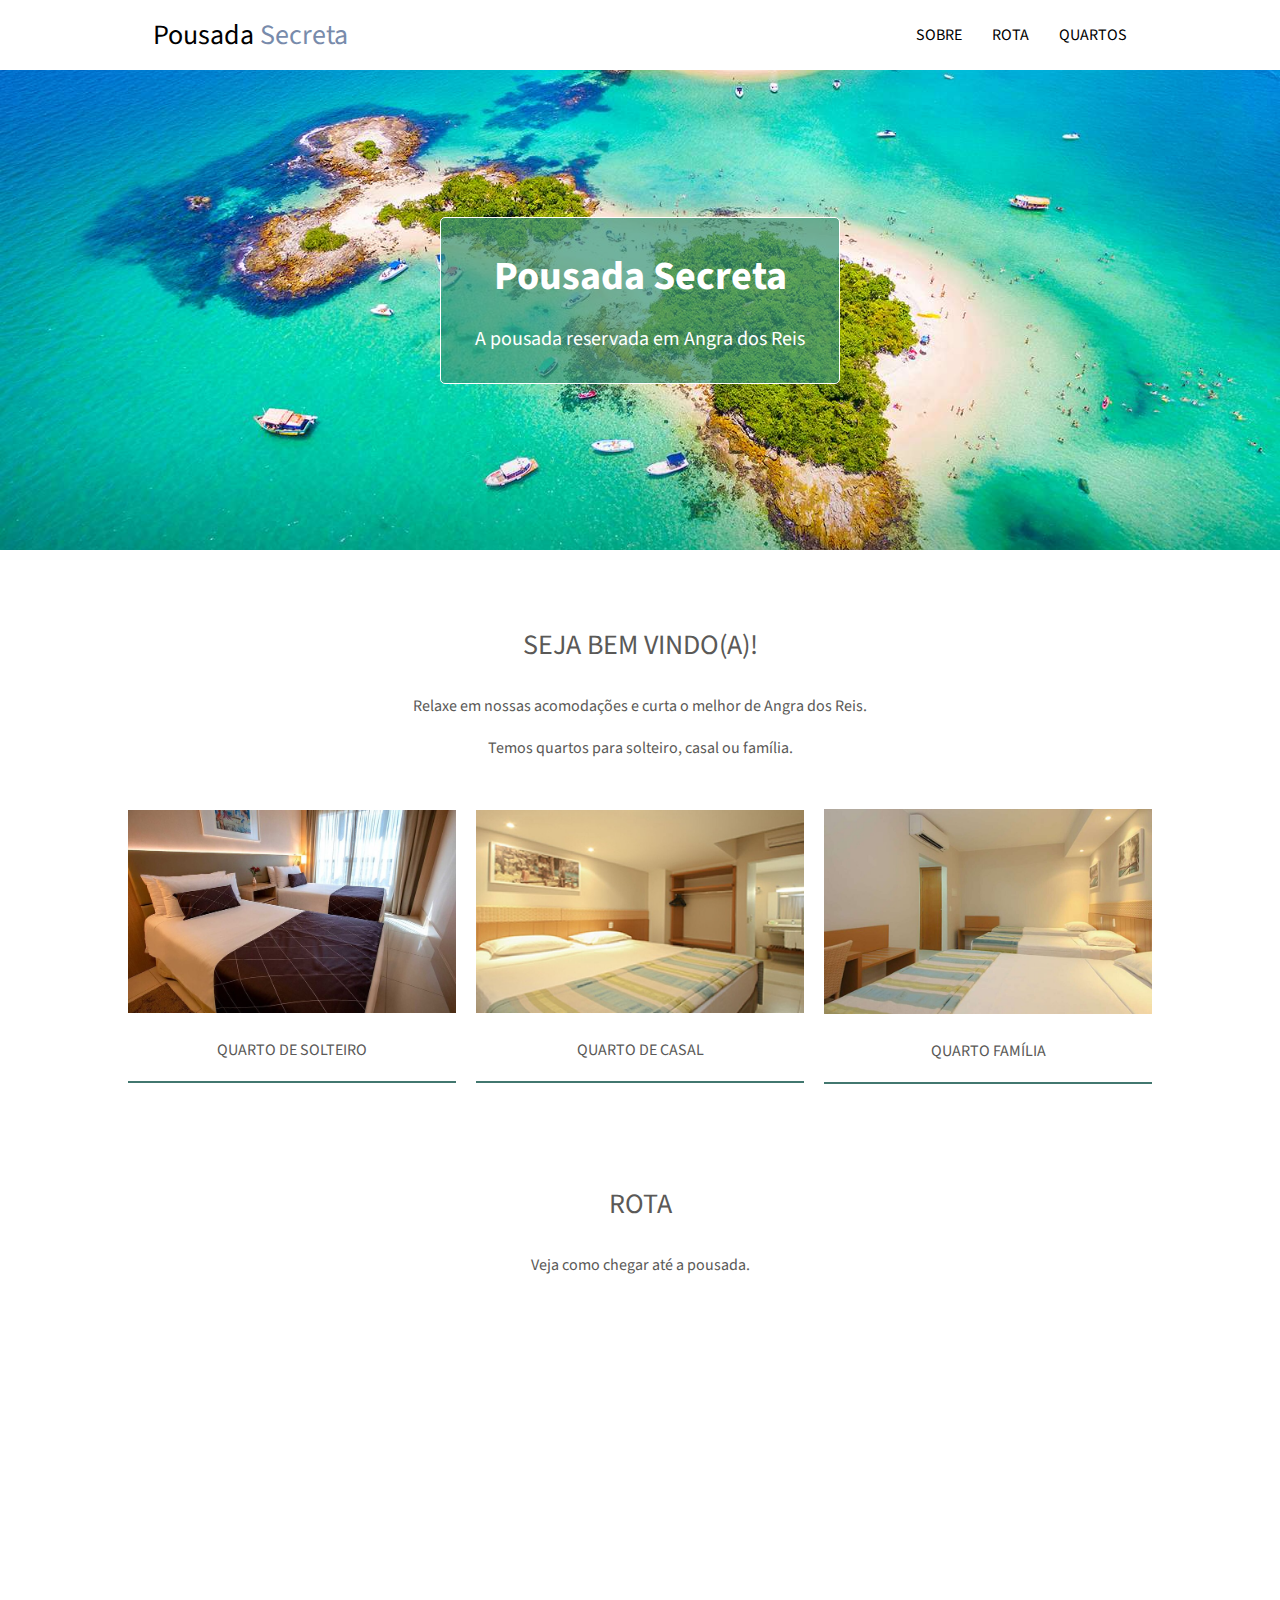
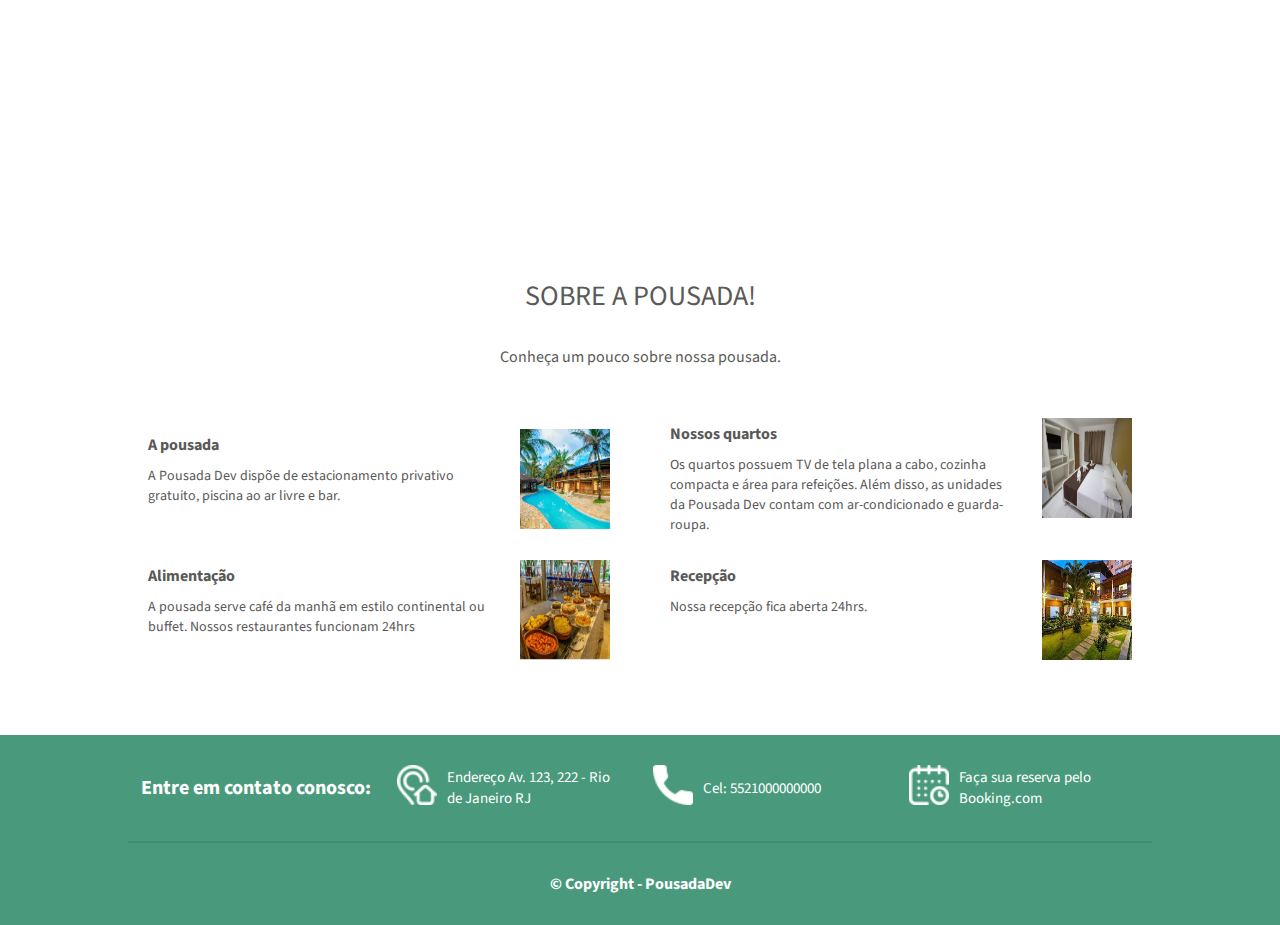
<file: index.html>
<!DOCTYPE html>
<html lang="pt-br">
<head>
    <meta charset="UTF-8">
    <meta name="viewport" content="width=device-width, initial-scale=1.0">
    <link rel="stylesheet" href="https://fonts.googleapis.com/css2?family=Source+Sans+Pro:ital,wght@0,200;0,300;0,400;0,600;0,700;0,900;1,200;1,300;1,400;1,600;1,700;1,900&display=swap">
    <link rel="stylesheet" href="CSS/estilo.css">
    <title>Pousada Secreta</title>
</head>
<body>

    <!-- TOPO-->
    <div class="topo">
        <div class="container-topo limitador">
            <div class="link-logo-topo">
                <a href="#inicio">Pousada <span>Secreta</span></a>
            </div>
            <div class="link-navegacao-topo">
                <a href="#sobre">SOBRE</a>
                <a href="#rota">ROTA</a>
                <a href="quartos.html">QUARTOS</a>
            </div>
        </div>
    </div>
    <!-- Fim TOPO-->
    
    <!-- CONTEÚDO -->
    <div class="conteudo">
        <div id="inicio" class="conteudo-1">
            <div class="chamada-1">
                <h1>Pousada Secreta</h1>
                <p>A pousada reservada em Angra dos Reis</p>
            </div>
        </div>
        <div class="chamada-fundo-branco limitador">
            <h3>SEJA BEM VINDO(A)!</h3>
            <p>Relaxe em nossas acomodações e curta o melhor de Angra dos Reis.</p>
            <p>Temos quartos para solteiro, casal ou família.</p>
        </div>
        <div class="chamada-fundo-branco container-quartos limitador">
            <div class="quartos">
                <div class="quartos-imagem">
                    <img src="Imagens/quarto-solteiro1.jpg" alt="quarto-solteiro1">
                </div>
                <a href="quartos.html#quarto-solteiro">QUARTO DE SOLTEIRO</a>
            </div>
            <div class="quartos">
                <div class="quartos-imagem">
                    <img src="Imagens/quarto-casal1.jpg" alt="quarto-casal1">
                </div>
                <a href="quartos.html#quarto-casal">QUARTO DE CASAL</a>
            </div>
            <div class="quartos">
                <div class="quartos-imagem">
                    <img src="Imagens/quarto-familia1.jpg" alt="quarto-familia1">
                </div>
                <a href="quartos.html#quarto-familia">QUARTO FAMÍLIA</a>
            </div>
        </div>
        <div id="rota" class="chamada-fundo-branco">
            <h3>ROTA</h3>
            <p>Veja como chegar até a pousada.</p>
        </div>
        <div class="mapa">
            <iframe src="https://www.google.com/maps/embed?pb=!1m18!1m12!1m3!1d3649.0853031581846!2d-46.14663782387522!3d-23.851104472302346!2m3!1f0!2f0!3f0!3m2!1i1024!2i768!4f13.1!3m3!1m2!1s0x94cdfdf32fd94c7b%3A0x299db8bbba573224!2sPraias%20Secretas!5e0!3m2!1spt-BR!2sbr!4v1742997814027!5m2!1spt-BR!2sbr" width="600" height="450" style="border:0;" allowfullscreen="" loading="lazy" referrerpolicy="no-referrer-when-downgrade"></iframe>
        </div>
        <div id="sobre" class="chamada-fundo-branco">
            <h3>SOBRE A POUSADA!</h3>
            <p>Conheça um pouco sobre nossa pousada.</p>
        </div>
        <div class="chamada-fundo-branco container-sobre limitador">
            <div class="sobre-descricao">
                <div class="descricao">
                    <h4>A pousada</h4>
                    <p>A Pousada Dev dispõe de estacionamento privativo gratuito, piscina ao ar livre e bar.</p>
                </div>
                <div class="imagem-descricao">
                    <img src="Imagens/img1.jpg" alt="pousada">
                </div>
            </div>
            <div class="sobre-descricao">
                <div class="descricao">
                    <h4>Nossos quartos</h4>
                    <p>Os quartos possuem TV de tela plana a cabo, cozinha compacta e área para refeições. Além disso, as unidades da Pousada Dev contam com ar-condicionado e guarda-roupa.</p>
                </div>
                <div class="imagem-descricao">
                    <img src="Imagens/img2.jpg" alt="quartos">
                </div>
            </div> 
            <div class="sobre-descricao">
                <div class="descricao">
                    <h4>Alimentação</h4>
                    <p>A pousada serve café da manhã em estilo continental ou buffet. Nossos restaurantes funcionam 24hrs</p>
                </div>
                <div class="imagem-descricao">
                    <img src="Imagens/img3.jpg" alt="café da manhã">
                </div>
            </div>        
            <div class="sobre-descricao">
                <div class="descricao">
                    <h4>Recepção</h4>
                    <p>Nossa recepção fica aberta 24hrs.</p>
                </div>
                <div class="imagem-descricao">
                    <img src="Imagens/img5.jpg" alt="recepção">
                </div>
            </div>
        </div>
    </div>
    <!-- Fim CONTEÚDO -->
    
    <!-- RODAPÉ -->
    <div class="rodape">
        <div class="container-rodape limitador">
            <div class="contatos-rodape">
                <div class="caixa-rodape">
                    <h4>Entre em contato conosco:</h4>
                </div>
                <div class="caixa-rodape">
                    <div class="rodape-imagem">
                        <img src="Imagens/Icones/endereco.png" alt="Endereço">
                    </div>
                    <div class="rodape-texto">
                        <a href="https://www.booking.com/" target="_blank">Endereço Av. 123, 222 - Rio de Janeiro RJ</a>
                    </div>
                </div>
                <div class="caixa-rodape">
                    <div class="rodape-imagem">
                        <img src="Imagens/Icones/telefone.png" alt="telefone">
                    </div>
                    <div class="rodape-texto">
                        <a href="tel:+11985875174" target="_blank">Cel: 5521000000000</a>
                    </div>
                </div>
                <div class="caixa-rodape">
                    <div class="rodape-imagem">
                        <img src="Imagens/Icones/calendario.png" alt="calendário">
                    </div>
                    <div class="rodape-texto">
                        <a href="https://www.booking.com/" target="_blank">Faça sua reserva pelo Booking.com</a>
                    </div>
                </div>
            </div>
            <div class="rodape-final">
                <p>© Copyright - PousadaDev</p>
            </div>
        </div>
    </div>
    <!-- Fim RODAPÉ -->    
</body>
</html>
</file>
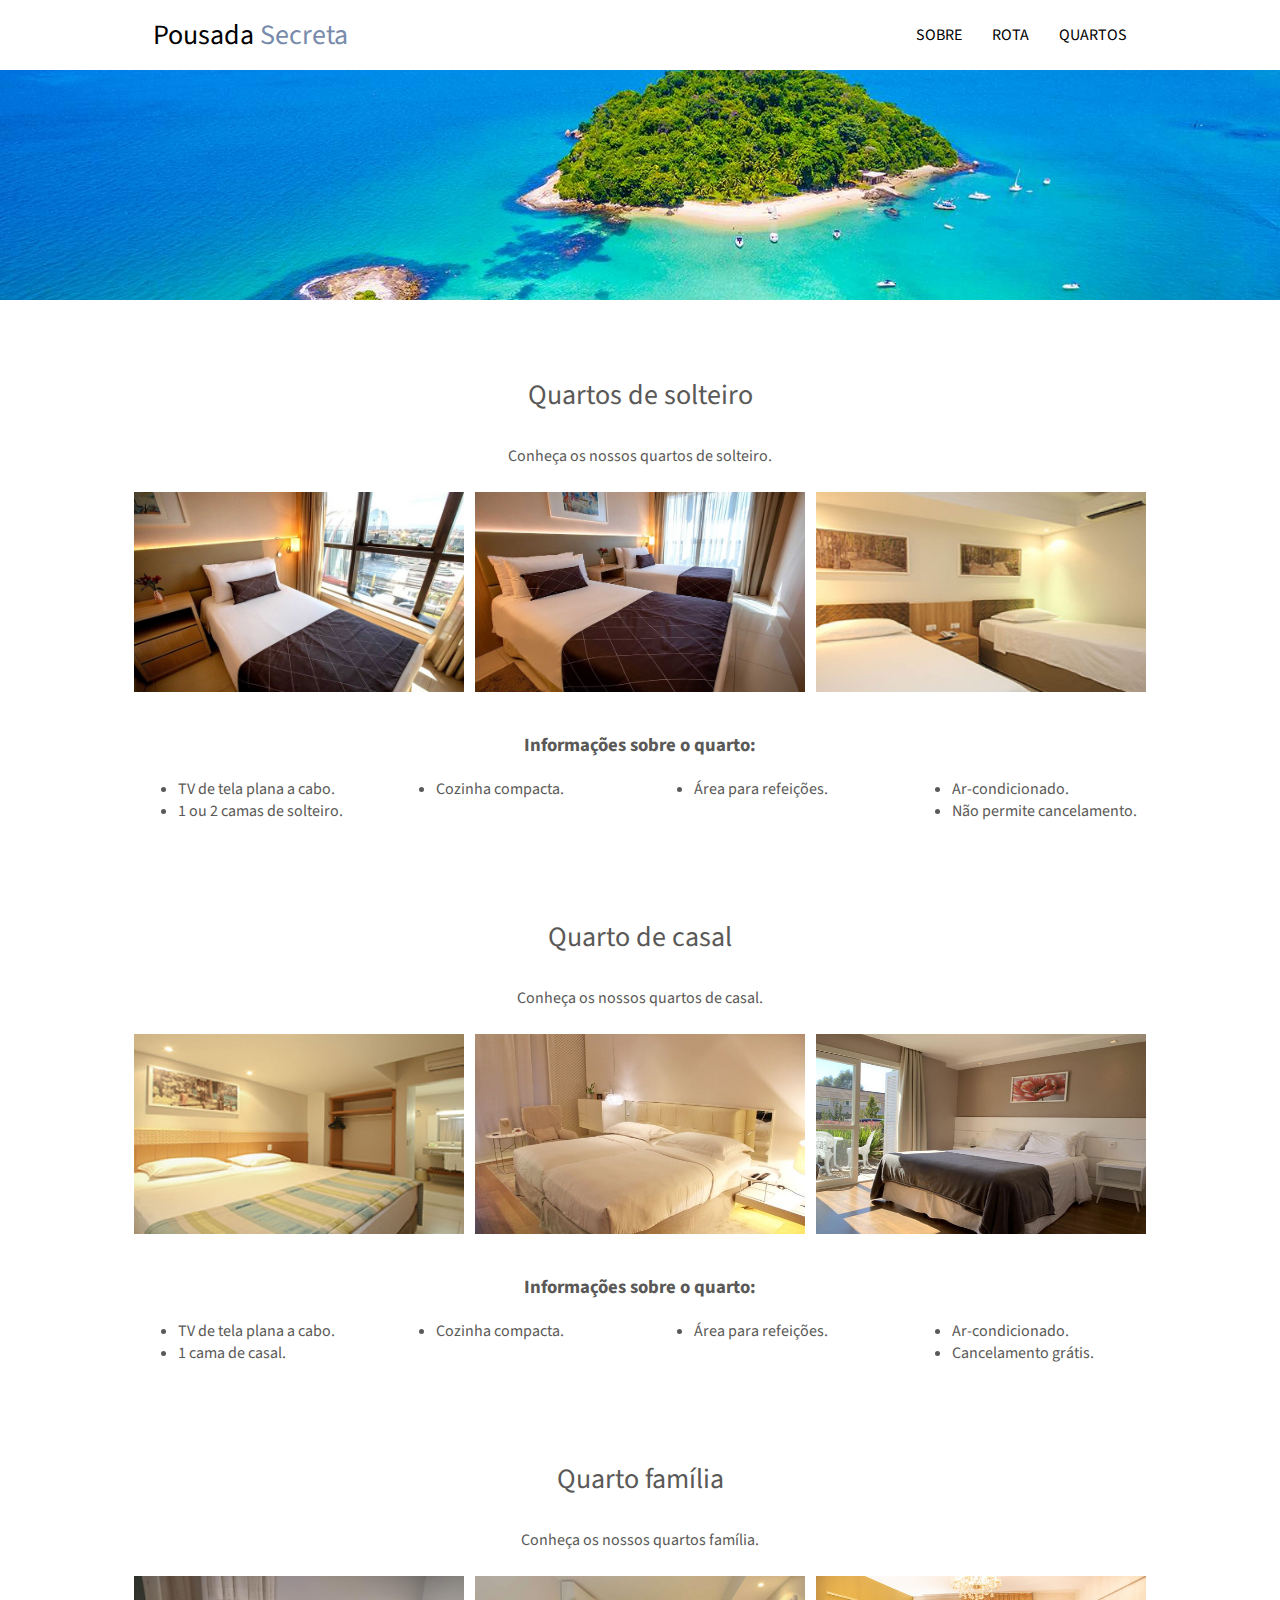
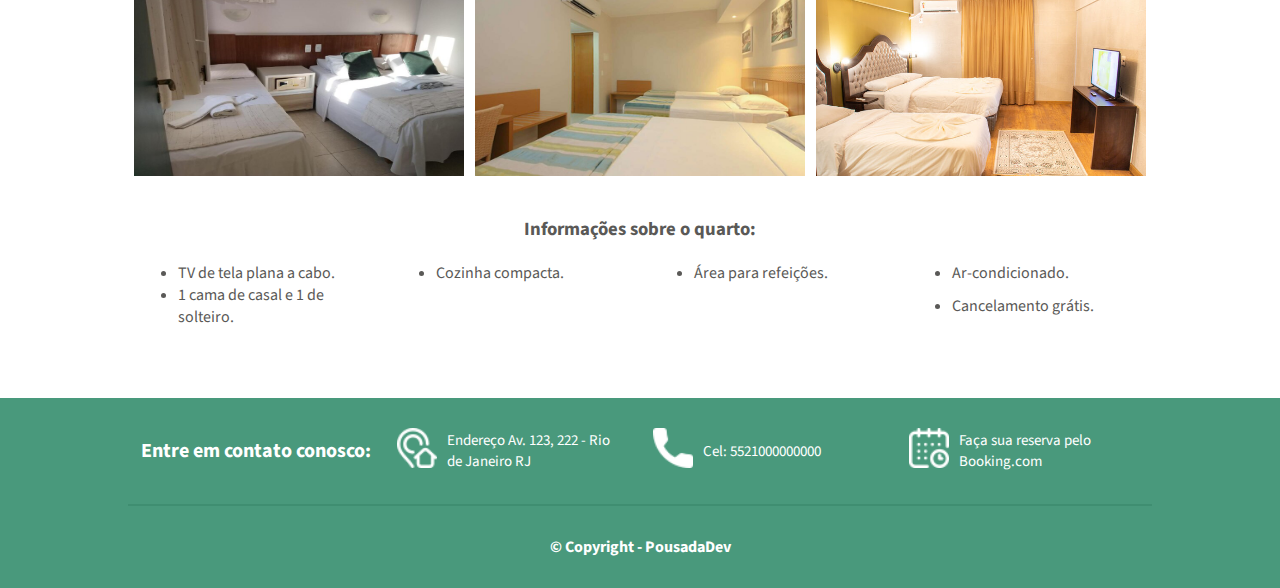
<file: quartos.html>
<!DOCTYPE html>
<html lang="pt-br">
<head>
    <meta charset="UTF-8">
    <meta name="viewport" content="width=device-width, initial-scale=1.0">
    <link rel="stylesheet" href="https://fonts.googleapis.com/css2?family=Source+Sans+Pro:ital,wght@0,200;0,300;0,400;0,600;0,700;0,900;1,200;1,300;1,400;1,600;1,700;1,900&display=swap">
    <link rel="stylesheet" href="CSS/estilo-quartos.css">
    <title>Quartos - Pousada Secreta</title>
</head>
<body>
    <!-- TOPO-->
    <div class="topo">
        <div class="container-topo limitador">
            <div class="link-logo-topo">
                <a href="index.html">Pousada <span>Secreta</span></a>
            </div>
            <div class="link-navegacao-topo">
                <a href="index.html#sobre">SOBRE</a>
                <a href="index.html#rota">ROTA</a>
                <a href="index.html#quartos">QUARTOS</a>
            </div>
        </div>
    </div>
    <!-- Fim TOPO-->
     
    <!-- CONTEÚDO -->
    <div class="conteudo">
        <div class="imagem-fundo">
        </div>
        <div id="quarto-solteiro" class="chamada-fundo-branco limitador">
            <h2>Quartos de solteiro</h2>
            <p>Conheça os nossos quartos de solteiro.</p>
        </div>
        <div class="container-imagens limitador">
            <div class="imagem-quarto">
                <img src="Imagens/quarto-solteiro2.jpg" alt="quarto-solteiro2">
            </div>
            <div class="imagem-quarto">
                <img src="Imagens/quarto-solteiro1.jpg" alt="quarto-solteiro1">                
            </div>
            <div class="imagem-quarto">
                <img src="Imagens/quarto-solteiro3.jpg" alt="quarto-solteiro3">
            </div>
        </div>
        <div class="container-informacoes limitador">
            <h3>Informações sobre o quarto:</h3>
            <div class="lista-quarto">
                <ul class="tabela">
                    <li class="linhas">TV de tela plana a cabo.</li>
                    <li class="linhas">Cozinha compacta.</li>
                    <li class="linhas">Área para refeições.</li>
                    <li class="linhas">Ar-condicionado.</li>
                    <li class="linhas">1 ou 2 camas de solteiro.</li>
                    <li class="linhas">Não permite cancelamento.</li>
                </ul>
            </div>
        </div>
        <div id="quarto-casal" class="chamada-fundo-branco limitador">
            <h2>Quarto de casal</h2>
            <p>Conheça os nossos quartos de casal.</p>
        </div>
        <div class="container-imagens limitador">
            <div class="imagem-quarto">
                <img src="Imagens/quarto-casal1.jpg" alt="quarto-casal1">
            </div>
            <div class="imagem-quarto">
                <img src="Imagens/quarto-casal2.jpg" alt="quarto-casal2">
            </div>
            <div class="imagem-quarto">
                <img src="Imagens/quarto-casal3.jpg" alt="quarto-casal3">
            </div>
        </div>
        <div class="container-informacoes limitador">
            <h3>Informações sobre o quarto:</h3>
            <div class="lista-quarto">
                <ul class="tabela">
                    <li class="linhas">TV de tela plana a cabo.</li>
                    <li class="linhas">Cozinha compacta.</li>
                    <li class="linhas">Área para refeições.</li>
                    <li class="linhas">Ar-condicionado.</li>
                    <li class="linhas">1 cama de casal.</li>
                    <li class="linhas">Cancelamento grátis.</li>
                </ul>
            </div>
        </div>
        <div id="quarto-familia" class="chamada-fundo-branco limitador">
            <h2>Quarto família</h2>
            <p>Conheça os nossos quartos família.</p>
        </div>
        <div class="container-imagens limitador">
            <div class="imagem-quarto">
                <img src="Imagens/quarto-familia2.jpg" alt="quarto-familia2">
            </div>
            <div class="imagem-quarto">
                <img src="Imagens/quarto-familia1.jpg" alt="quarto-familia1">
            </div>
            <div class="imagem-quarto">
                <img src="Imagens/quarto-familia3.jpg" alt="quarto-familia3">
            </div>
        </div>
        <div class="container-informacoes limitador">
            <h3>Informações sobre o quarto:</h3>
            <div class="lista-quarto">
                <ul class="tabela">
                    <li class="linhas">TV de tela plana a cabo.</li>
                    <li class="linhas">Cozinha compacta.</li>
                    <li class="linhas">Área para refeições.</li>
                    <li class="linhas">Ar-condicionado.</li>
                    <li class="linhas">1 cama de casal e 1 de solteiro.</li>
                    <li class="linhas">Cancelamento grátis.</li>
                </ul>
            </div>
        </div>
    </div>
    <!-- CONTEÚDO -->

    <!-- RODAPÉ -->
    <div class="rodape">
        <div class="container-rodape limitador">
            <div class="contatos-rodape">
                <div class="caixa-rodape">
                    <h4>Entre em contato conosco:</h4>
                </div>
                <div class="caixa-rodape">
                    <div class="rodape-imagem">
                        <img src="Imagens/Icones/endereco.png" alt="Endereço">
                    </div>
                    <div class="rodape-texto">
                        <a href="https://www.booking.com/" target="_blank">Endereço Av. 123, 222 - Rio de Janeiro RJ</a>
                    </div>
                </div>
                <div class="caixa-rodape">
                    <div class="rodape-imagem">
                        <img src="Imagens/Icones/telefone.png" alt="telefone">
                    </div>
                    <div class="rodape-texto">
                        <a href="tel:+11985875174" target="_blank">Cel: 5521000000000</a>
                    </div>
                </div>
                <div class="caixa-rodape">
                    <div class="rodape-imagem">
                        <img src="Imagens/Icones/calendario.png" alt="calendário">
                    </div>
                    <div class="rodape-texto">
                        <a href="https://www.booking.com/" target="_blank">Faça sua reserva pelo Booking.com</a>
                    </div>
                </div>
            </div>
            <div class="rodape-final">
                <p>© Copyright - PousadaDev</p>
            </div>
        </div>
    </div>
    <!-- Fim RODAPÉ -->    
</body>
</html>
</file>
<file: CSS/estilo.css>
* {
    margin: 0;
    padding: 0;
    box-sizing: border-box;
    font-family: 'Source Sans Pro', sans-serif;
    text-decoration: none;
    color: #5a5957;
}

/* TOPO */
.topo {
    width: 100%;
    position: fixed;
    background-color: #fff;
}

.limitador {
    max-width: 1024px;    
    margin: 0 auto;
}

.container-topo {
    padding: 15px 25px;
    display: flex;
    align-items: center;
    flex-wrap: wrap;
    justify-content: space-between;
}

.link-logo-topo {
    font-size: 28px;
}

.link-logo-topo a {
    color: black;
}

.link-logo-topo span {
    color: #788bab;
}

.link-navegacao-topo {
    max-width: 250px;
    font-size: 16px;
    display: flex;
    align-items: center;
    flex-wrap: wrap;
    justify-content: space-around;
    gap: 30px;
}

.link-navegacao-topo a {
    color: black;
}
/* TOPO */

/* CONTEÚDO */
.conteudo {
    padding: 50px 0px;
}

.conteudo-1 {
    height: 500px;
    background-image: url("../Imagens/fundo.jpg");
    background-size: cover;
    background-position: center;
    display: flex;
}

.chamada-1 {
    width: 100%;
    max-width: 400px;
    padding: 30px;
    margin: auto;
    border: 1px solid #fff;
    border-radius: 5px;
    background-color: rgba(53, 148, 119, 0.7);
    display: flex;
    flex-flow: column wrap;
    align-items: center;
    justify-content: center;
    gap: 20px;
}

.chamada-1 h1 {
    font-size: 40px;
    color: #fff;
}

.chamada-1 p {
    color: #fff;
    font-size: 20px;
}

.chamada-fundo-branco {
    margin: auto;
    padding: 25px 0;
    display: flex;
    flex-flow: column wrap;
    align-items: center;
    gap: 20px;
    flex: 1 1 60%;
}

.chamada-fundo-branco h3 {
    padding: 50px 20px 10px;
    font-size: 28px;
    font-weight: normal;
}

.container-quartos {
    display: flex;
    flex-flow: row wrap;
}

.quartos {
    flex: 1 0 150px;
}

.quartos-imagem img {
    width: 100%;
    height: 100%;
}

.quartos a {
    padding: 20px;
    margin: 0 auto;
    display: flex;
    justify-content: center;
    align-items: center;
    border-bottom: 2px solid #42776f;
}

.mapa {
    max-width: 1920px;
    height: 500px;
    margin: 0 auto;
    display: flex;
       
}

.mapa iframe {    
    width: 100%;
    height: 100%;
}
.container-sobre {
    display: flex;
    flex-flow: row wrap;
}

.sobre-descricao {
    padding: 0 20px;
    display: flex;
    justify-content: space-around;
    flex-direction: row;
    flex: 1 1 400px;
    gap: 30px;
}

.descricao {
    flex: 1 1 250px;
}

.descricao h4 {
    padding: 5px 0;
}

.descricao p {
    padding: 5px 2px 5px 0;
    font-size: 14px;
}

.imagem-descricao {
    width: 90px;
    height: 100px;
}

.imagem-descricao img {
    width: 100%;
    height: 100%;
}
/* CONTEÚDO */

/* RODAPÉ */
.rodape {
    max-height: 800px;
    background-color: #49997c;
    display: flex;
    flex-wrap: wrap;    
}

.container-rodape {
    width: 100%;
    display: flex;
    flex-wrap: wrap;
    flex-direction: column;
}

.contatos-rodape {
    padding: 30px 10px;
    display: flex;
    flex-flow: row wrap;
    justify-content: space-evenly;
    gap: 20px; 
    border-bottom: 2px solid #3f8e71;
}

.caixa-rodape {
    display: flex;
    flex: 1 1 230px;
    flex-flow: row;
    align-items: center;
    justify-content: center;
    gap: 10px; 
}

.caixa-rodape h4 {
    font-size: 20px;
    color: #fff;
}

.rodape-imagem {
    width: 40px;
}

.rodape-imagem img {
    width: 100%;
    height: 100%;
}

.rodape-texto {
    font-size: 15px;
    width: 180px;
}

.rodape-texto p {
    color: #fff;
}

.rodape-texto a {
    color: #fff;
}

.rodape-final {
    font-weight: bold;
    padding: 30px;
    margin: 0 auto;
    align-items: center;
    justify-content: center;
    flex-wrap: wrap;
}

.rodape-final p {
    color: #fff;
}
/* RODAPÉ */
</file>
<file: CSS/estilo-quartos.css>
* {
    margin: 0;
    padding: 0;
    box-sizing: border-box;
    font-family: 'Source Sans Pro', sans-serif;
    text-decoration: none;
    color: #5a5957;
}

/* TOPO */
.topo {
    width: 100%;
    position: fixed;
    background-color: #fff;
}

.limitador {
    max-width: 1024px;    
    margin: 0 auto;
}

.container-topo {
    padding: 15px 25px;
    display: flex;
    align-items: center;
    flex-wrap: wrap;
    justify-content: space-between;
}

.link-logo-topo {
    font-size: 28px;
}

.link-logo-topo a {
    color: black;
}

.link-logo-topo span {
    color: #788bab;
}

.link-navegacao-topo {
    max-width: 250px;
    font-size: 16px;
    display: flex;
    align-items: center;
    flex-wrap: wrap;
    justify-content: space-around;
    gap: 30px;
}

.link-navegacao-topo a {
    color: black;
}
/* TOPO */

/* CONTEÚDO */
.conteudo {
    padding: 50px 0;
}

.imagem-fundo {
    height: 250px;
    background-image: url(../Imagens/fundo.jpg);
    background-size: cover;
}

.chamada-fundo-branco {
    margin: auto;
    padding: 25px 0;
    display: flex;
    flex-flow: column wrap;
    align-items: center;
    gap: 20px;
    flex: 1 1 60%;
}

.chamada-fundo-branco h2 {
    padding: 50px 20px 10px;
    font-size: 28px;
    font-weight: normal;
}

.container-imagens {
    display: flex;
    flex-flow: row wrap;
    align-items: center;
    justify-content: space-evenly;
    gap: 5px;
}

.imagem-quarto {
    width: 330px;
    height: 200px;
}

.imagem-quarto img {
    width: 100%;
    height: 100%;    
}

.container-informacoes {
    margin: 0 auto;
    padding: 20px 0;
    display: flex;
    align-items: center;
    flex-flow: column wrap;
}

.container-informacoes h3 {
    margin: 0 auto;
    padding: 20px;
    display: flex;
}

.lista-quarto {
    margin-left: 50px;
    display: flex;
    flex-wrap: wrap;
}

.tabela {
    display: flex;
    flex-wrap: wrap;
    align-items: center;
    justify-content: space-between;
}

.linhas {
    width: 200px;
    flex-wrap: nowrap;
    gap: 20px;
}

/* CONTEÚDO*/

/* RODAPÉ */
.rodape {
    max-height: 800px;
    background-color: #49997c;
    display: flex;
    flex-wrap: wrap;    
}

.container-rodape {
    width: 100%;
    display: flex;
    flex-wrap: wrap;
    flex-direction: column;
}

.contatos-rodape {
    padding: 30px 10px;
    display: flex;
    flex-flow: row wrap;
    justify-content: space-evenly;
    gap: 20px; 
    border-bottom: 2px solid #3f8e71;
}

.caixa-rodape {
    display: flex;
    flex: 1 1 230px;
    flex-flow: row;
    align-items: center;
    justify-content: center;
    gap: 10px; 
}

.caixa-rodape h4 {
    font-size: 20px;
    color: #fff;
}

.rodape-imagem {
    width: 40px;
}

.rodape-imagem img {
    width: 100%;
    height: 100%;
}

.rodape-texto {
    font-size: 15px;
    width: 180px;
}

.rodape-texto p {
    color: #fff;
}

.rodape-texto a {
    color: #fff;
}

.rodape-final {
    font-weight: bold;
    padding: 30px;
    margin: 0 auto;
    align-items: center;
    justify-content: center;
    flex-wrap: wrap;
}

.rodape-final p {
    color: #fff;
}
/* RODAPÉ */
</file>
